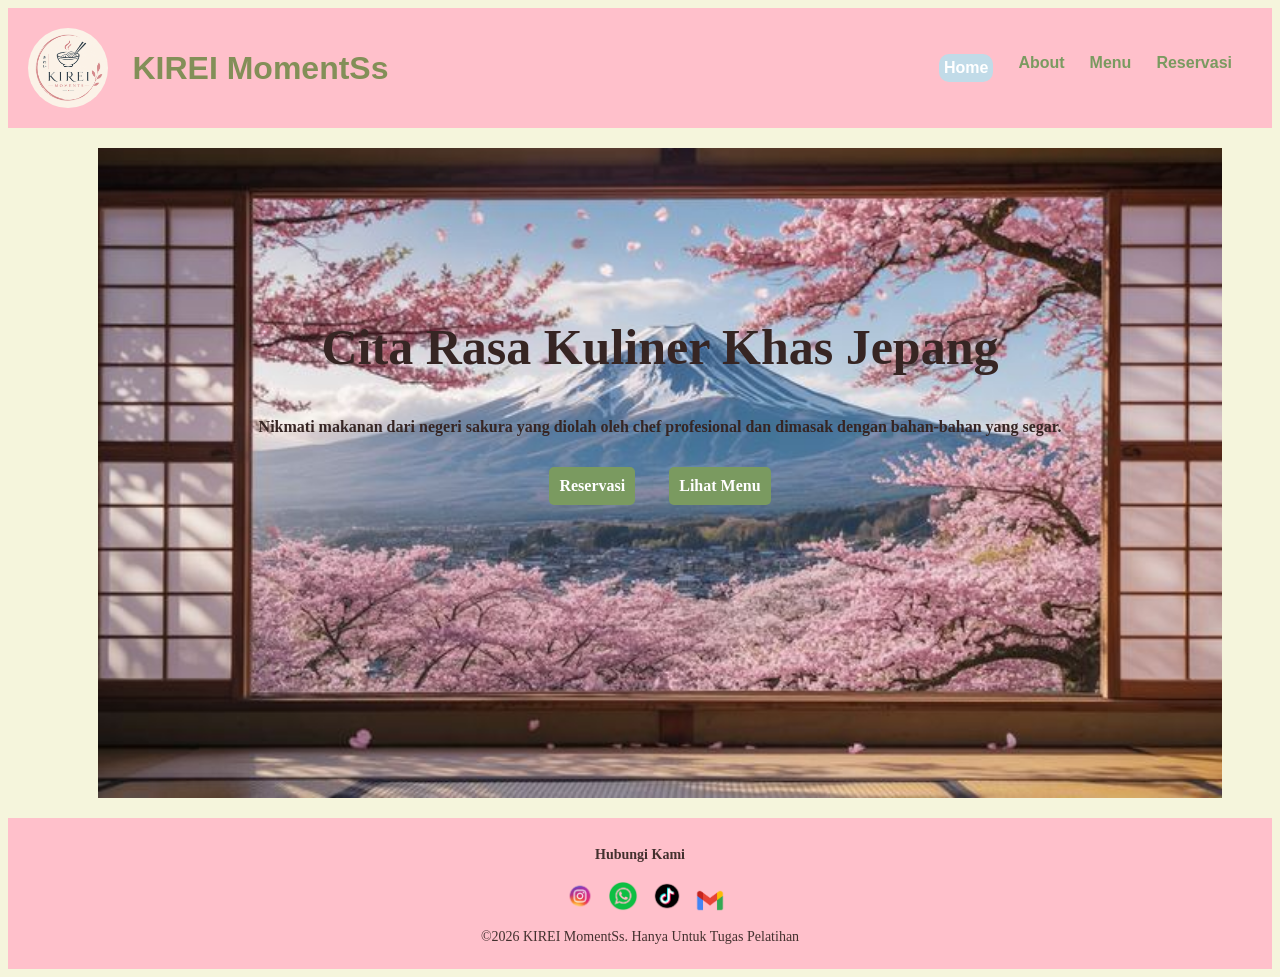
<file: index.html>
<!DOCTYPE html>
<html lang="en">

<head>
    <meta charset="UTF-8">
    <meta name="viewport" content="width=device-width, initial-scale=1.0">
    <title>KIREI MomentSs</title>
    <link rel="stylesheet" href="style.css">
    <link rel="icon" href="Assets/Logo.png">
</head>

<!-- ini body -->
<body>
    <div class="header">
        <header>
            <img src="Assets/Logo.png" alt="Logo KIREI MomentSs" width="80">
            <h1>KIREI MomentSs</h1>
        </header>

        <nav>
            <a href="index.html" class="active">Home</a>
            <a href="about.html">About</a>
            <a href="menu.html">Menu</a>
            <a href="order.html">Reservasi</a>
        </nav>

    </div>

    <!-- ini bagian menu -->
    <menu>
        <section class="utama">
            <h1>Cita Rasa Kuliner Khas Jepang</h1>
            <p>Nikmati makanan dari negeri sakura yang diolah oleh chef profesional dan dimasak dengan bahan-bahan yang segar.</p>
            <a href="order.html" class="tombol">Reservasi</a>
            <a href="menu.html" class="tombol">Lihat Menu</a>
        </section>
        <audio src="Assets/konichiwa sayonara.mp3" autoplay></audio>
    </menu>

    <!-- ini bagian footer -->
    <footer>
        <h4>Hubungi Kami</h4>
        <a href="https://www.instagram.com" target="_blank"><img src="Assets/logo ig.png" alt="Instagram"></a>
        <a href="https://www.whatsapp.com" target="_blank"><img src="Assets/logo whatsapp.png" alt="WhatsApp"></a>
        <a href="https://www.tiktok.com" target="_blank"><img src="Assets/logo tiktok.png" alt="TikTok"></a>
        <a href="mailto:niarputri157@gmail.com" target="_blank"><img src="Assets/logo email.png" alt="Email"></a>

        <p>&copy;2026 KIREI MomentSs. Hanya Untuk Tugas Pelatihan</p>
    </footer>
</body>

</html>
</file>
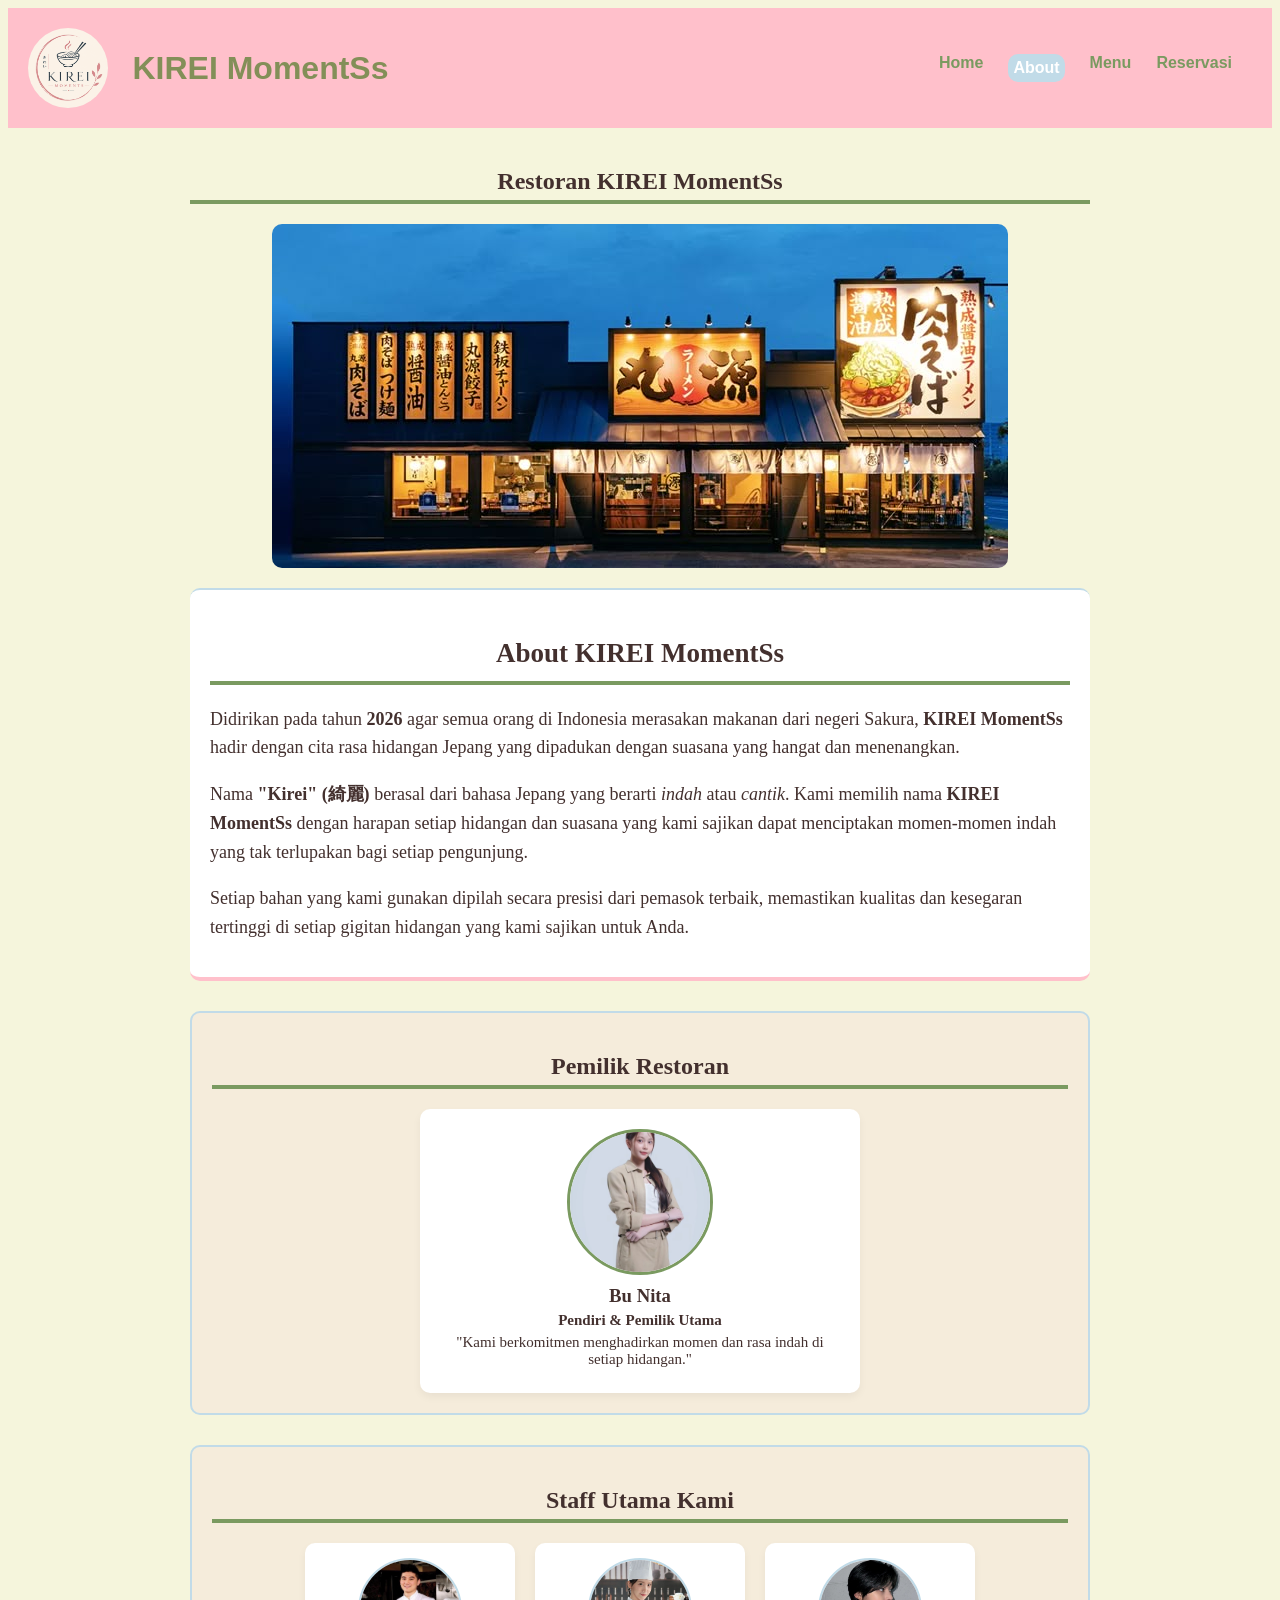
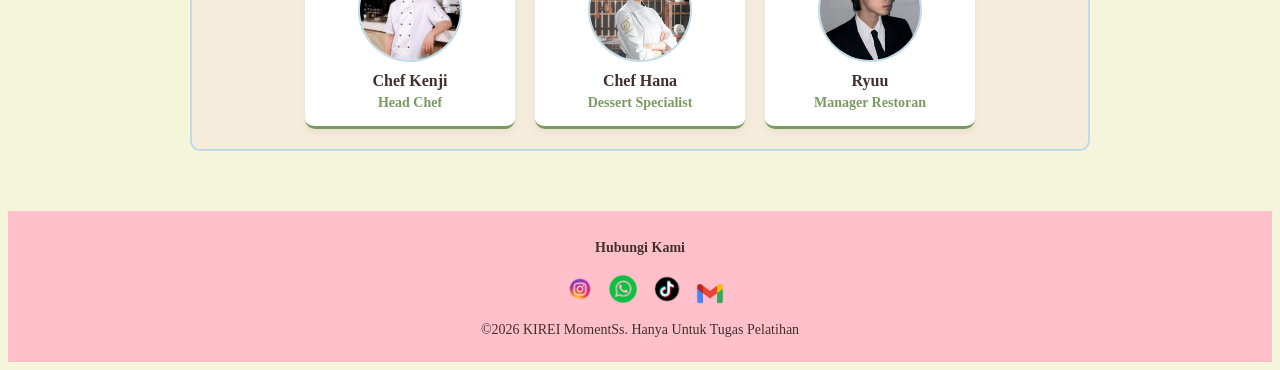
<file: about.html>
<!DOCTYPE html>
<html lang="en">

<head>
    <meta charset="UTF-8">
    <meta name="viewport" content="width=device-width, initial-scale=1.0">
    <title>About Kirei Moments</title>
    <link rel="stylesheet" href="style.css">
    <link rel="icon" href="Assets/Logo.png">
</head>

<!-- ini bagian body -->
<body>
    <div class="header">
        <header>
            <img src="Assets/Logo.png" alt="Logo KIREI MomentSs" width="80">
            <h1>KIREI MomentSs</h1>
        </header>

        <nav>
            <a href="index.html">Home</a>
            <a href="about.html" class="active">About</a>
            <a href="menu.html">Menu</a>
            <a href="order.html">Reservasi</a>
        </nav>
    </div>

    <menu class="about">
        <h2>Restoran KIREI MomentSs</h2>
        <img src="Assets/resto.jpg" alt="KIREI MomentSs">
        
        <!-- INFORMASI RESTORAN -->
        <section class="info">
            <h2>About KIREI MomentSs</h2>
            <p>Didirikan pada tahun <strong>2026</strong> agar semua orang di Indonesia merasakan makanan dari negeri Sakura, <strong>KIREI MomentSs</strong> hadir dengan cita rasa hidangan Jepang yang dipadukan dengan suasana yang hangat dan menenangkan.</p>
            
            <p>Nama <strong>"Kirei" (綺麗)</strong> berasal dari bahasa Jepang yang berarti <em>indah</em> atau <em>cantik</em>. Kami memilih nama <strong>KIREI MomentSs</strong> dengan harapan setiap hidangan dan suasana yang kami sajikan dapat menciptakan momen-momen indah yang tak terlupakan bagi setiap pengunjung.</p>

            <p>Setiap bahan yang kami gunakan dipilah secara presisi dari pemasok terbaik, memastikan kualitas dan kesegaran tertinggi di setiap gigitan hidangan yang kami sajikan untuk Anda.</p>
        </section>

        <!-- BAGIAN PEMILIK RESTO -->
        <section class="pemilik">
            <h2>Pemilik Restoran</h2>
            <div class="pemilik-card">
                <img src="Assets/pemilik.jpeg" alt="Foto Pemilik" width="150">
                <h3>Bu Nita</h3>
                <p><strong>Pendiri & Pemilik Utama</strong></p>
                <p>"Kami berkomitmen menghadirkan momen dan rasa indah di setiap hidangan."</p>
            </div>
        </section>

        <!-- BAGIAN STAFF UTAMA -->
        <section class="staff">
            <h2>Staff Utama Kami</h2>
            <div class="staff-list">
                
                <div class="staff-card">
                    <img src="Assets/chef1.jpeg" alt="Head Chef" width="120">
                    <h3>Chef Kenji</h3>
                    <p>Head Chef</p>
                </div>

                <div class="staff-card">
                    <img src="Assets/chef2.jpeg" alt="Pastry Chef" width="120">
                    <h3>Chef Hana</h3>
                    <p>Dessert Specialist</p>
                </div>

                <div class="staff-card">
                    <img src="Assets/manajer.jpeg" alt="Manager" width="120">
                    <h3>Ryuu</h3>
                    <p>Manager Restoran</p>
                </div>

            </div>
        </section>
    </menu>

    <!-- ini bagian footer -->
    <footer>
        <h4>Hubungi Kami</h4>
        <a href="https://www.instagram.com" target="_blank"><img src="Assets/logo ig.png" alt="Instagram"></a>
        <a href="https://www.whatsapp.com" target="_blank"><img src="Assets/logo whatsapp.png" alt="WhatsApp"></a>
        <a href="https://www.tiktok.com" target="_blank"><img src="Assets/logo tiktok.png" alt="TikTok"></a>
        <a href="mailto:niarputri157@gmail.com" target="_blank"><img src="Assets/logo email.png" alt="Email"></a>

        <p>&copy;2026 KIREI MomentSs. Hanya Untuk Tugas Pelatihan</p>
    </footer>
</body>

</html>
</file>
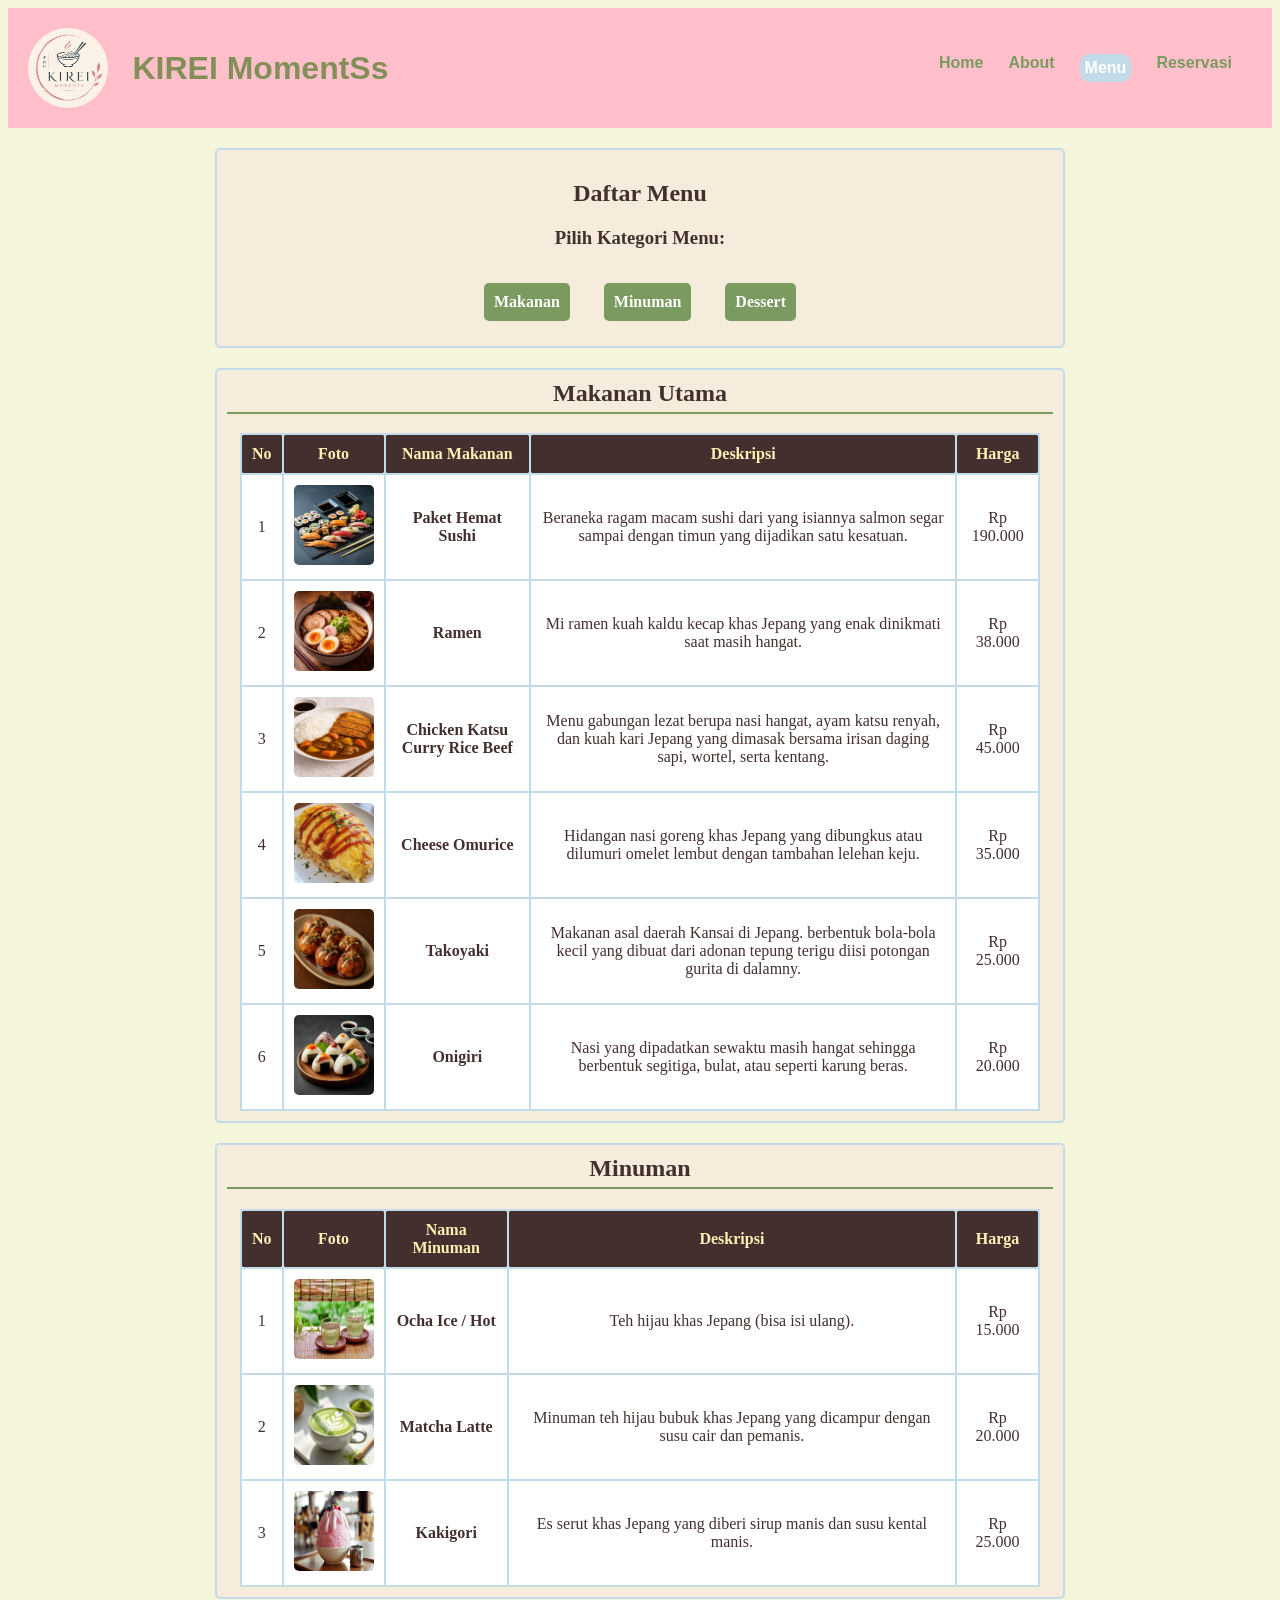
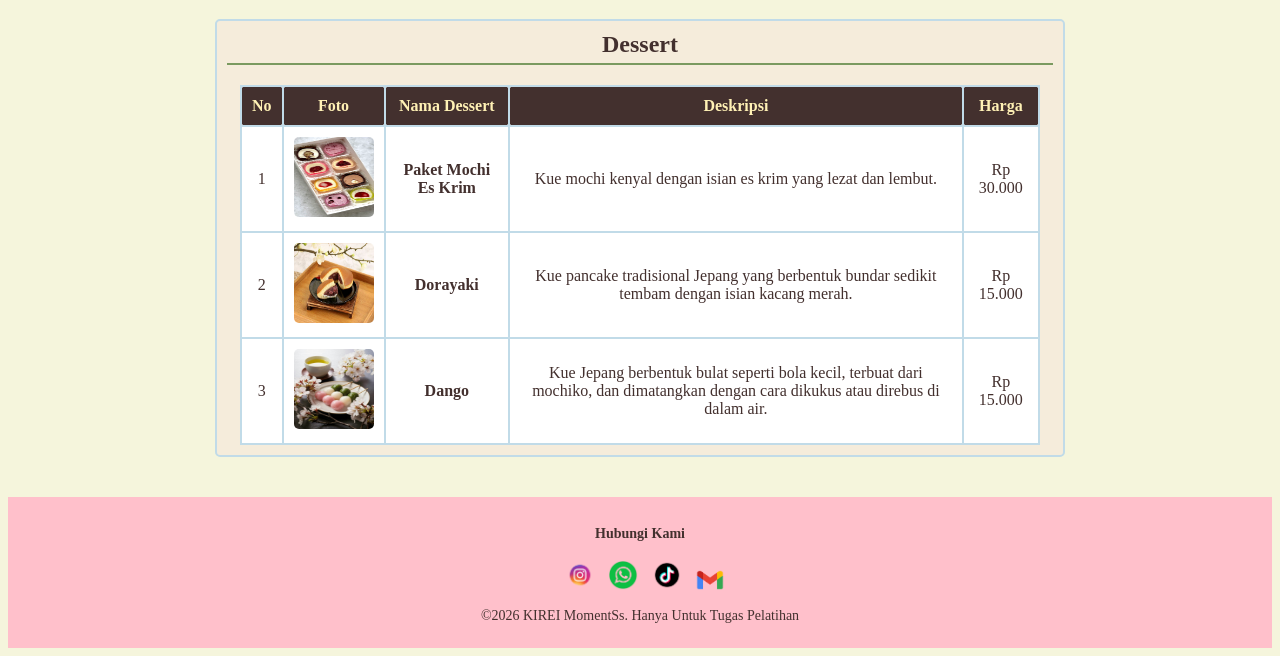
<file: menu.html>
<!DOCTYPE html>
<html lang="en">

<head>
    <meta charset="UTF-8">
    <meta name="viewport" content="width=\, initial-scale=1.0">
    <title>Menu</title>
    <link rel="stylesheet" href="style.css">
    <link rel="icon" href="Assets/Logo.png">
</head>

<body>
    <div class="header">
        <header>
            <img src="Assets/Logo.png" alt="Logo KIREI MomentSs" width="80">
            <h1>KIREI MomentSs</h1>
        </header>
        <nav>
            <a href="index.html">Home</a>
            <a href="about.html">About</a>
            <a href="menu.html" class="active">Menu</a>
            <a href="order.html">Reservasi</a>
        </nav>
    </div>

    <main class="menu">
        <section>
            <h2>Daftar Menu</h2>
            <h3>Pilih Kategori Menu:</h3>
            <a href="#makanan" class="tombol">Makanan</a>
            <a href="#minuman" class="tombol">Minuman</a>
            <a href="#dessert" class="tombol">Dessert</a>
        </section>

        <!--  ini bagian kategori makanan -->
        <section class="kategori">
            <h2 id="makanan">Makanan Utama</h2>
            <table class="tabel">
                <thead>
                    <tr>
                        <th>No</th>
                        <th>Foto</th>
                        <th>Nama Makanan</th>
                        <th>Deskripsi</th>
                        <th>Harga</th>
                    </tr>
                </thead>
                <tbody>
                    <tr>
                        <td>1</td>
                        <td><img src="Assets/paket sushi.jpg" alt="Paket Hemat Sushi"></td>
                        <td><b>Paket Hemat Sushi</b></td>
                        <td>Beraneka ragam macam sushi dari yang isiannya salmon segar sampai dengan timun yang
                            dijadikan satu kesatuan.</td>
                        <td>Rp 190.000</td>
                    </tr>
                    <tr>
                        <td>2</td>
                        <td><img src="Assets/ramen.jpg" alt="Ramen"></td>
                        <td><b>Ramen</b></td>
                        <td>Mi ramen kuah kaldu kecap khas Jepang yang enak dinikmati saat masih hangat.</td>
                        <td>Rp 38.000</td>
                    </tr>
                    <tr>
                        <td>3</td>
                        <td><img src="Assets/curry rice.jpg" alt="Chicken Katsu Curry Rice Beef"></td>
                        <td><b>Chicken Katsu Curry Rice Beef</b></td>
                        <td>Menu gabungan lezat berupa nasi hangat, ayam katsu renyah, dan kuah kari Jepang yang dimasak bersama irisan daging sapi, wortel, serta kentang.</td>
                        <td>Rp 45.000</td>
                    </tr>
                    <tr>
                        <td>4</td>
                        <td><img src="Assets/Cheese Omurice.jpg" alt="Cheese Omurice"></td>
                        <td><b>Cheese Omurice</b></td>
                        <td>Hidangan nasi goreng khas Jepang yang dibungkus atau dilumuri omelet lembut dengan tambahan lelehan keju.</td>
                        <td>Rp 35.000</td>
                    </tr>
                    <tr>
                        <td>5</td>
                        <td><img src="Assets/takoyaki.jpg" alt="Takoyaki"></td>
                        <td><b>Takoyaki</b></td>
                        <td>Makanan asal daerah Kansai di Jepang. berbentuk bola-bola kecil yang dibuat dari adonan tepung terigu diisi potongan gurita di dalamny.</td>
                        <td>Rp 25.000</td>
                    </tr>
                    <tr>
                        <td>6</td>
                        <td><img src="Assets/onigiri.jpg" alt="Onigiri"></td>
                        <td><b>Onigiri</b></td>
                        <td>Nasi yang dipadatkan sewaktu masih hangat sehingga berbentuk segitiga, bulat, atau seperti karung beras.</td>
                        <td>Rp 20.000</td>
                    </tr>
                </tbody>
            </table>
        </section>

        <!-- bagian kategori minuman -->
        <section class="kategori">
            <h2 id="minuman">Minuman</h2>
            <table class="tabel">
                <thead>
                    <tr>
                        <th>No</th>
                        <th>Foto</th>
                        <th>Nama Minuman</th>
                        <th>Deskripsi</th>
                        <th>Harga</th>
                    </tr>
                </thead>
                <tbody>
                    <tr>
                        <td>1</td>
                        <td><img src="Assets/teh ocha.jpg" alt="Ocha Ice / Hot"></td>
                        <td><b>Ocha Ice / Hot</b></td>
                        <td>Teh hijau khas Jepang (bisa isi ulang).</td>
                        <td>Rp 15.000</td>
                    </tr>
                    <tr>
                        <td>2</td>
                        <td><img src="Assets/macha latte.jpg" alt="Matcha Latte"></td>
                        <td><b>Matcha Latte</b></td>
                        <td>Minuman teh hijau bubuk khas Jepang yang dicampur dengan susu cair dan pemanis.</td>
                        <td>Rp 20.000</td>
                    </tr>
                    <tr>
                        <td>3</td>
                        <td><img src="Assets/kakigori.jpg" alt="Kakigori"></td>
                        <td><b>Kakigori</b></td>
                        <td>Es serut khas Jepang yang diberi sirup manis dan susu kental manis.</td>
                        <td>Rp 25.000</td>
                    </tr>
                </tbody>
            </table>
        </section>

        <!-- ini bagian dessert -->
        <section class="kategori">
            <h2 id="dessert">Dessert</h2>
            <table class="tabel">
                <thead>
                    <tr>
                        <th>No</th>
                        <th>Foto</th>
                        <th>Nama Dessert</th>
                        <th>Deskripsi</th>
                        <th>Harga</th>
                    </tr>
                </thead>
                <tbody>
                    <tr>
                        <td>1</td>
                        <td><img src="Assets/mochi eskrim.jpg" alt="Mochi Es Krim"></td>
                        <td><b>Paket Mochi Es Krim</b></td>
                        <td>Kue mochi kenyal dengan isian es krim yang lezat dan lembut.</td>
                        <td>Rp 30.000</td>
                    </tr>
                    <tr>
                        <td>2</td>
                        <td><img src="Assets/dorayaki.jpg" alt="Dorayaki"></td>
                        <td><b>Dorayaki</b></td>
                        <td>Kue pancake tradisional Jepang yang berbentuk bundar sedikit tembam dengan isian kacang merah.</td>
                        <td>Rp 15.000</td>
                    </tr>
                    <tr>
                        <td>3</td>
                        <td><img src="Assets/dango.jpg" alt="Dango"></td>
                        <td><b>Dango</b></td>
                        <td>Kue Jepang berbentuk bulat seperti bola kecil, terbuat dari mochiko, dan dimatangkan dengan cara dikukus atau direbus di dalam air.</td>
                        <td>Rp 15.000</td>
                    </tr>
                </tbody>
            </table>
        </section>
    </main>

    <footer>
        <h4>Hubungi Kami</h4>
        <a href="https://www.instagram.com" target="_blank"><img src="Assets/logo ig.png" alt="Instagram"></a>
        <a href="https://www.whatsapp.com" target="_blank"><img src="Assets/logo whatsapp.png" alt="WhatsApp"></a>
        <a href="https://www.tiktok.com" target="_blank"><img src="Assets/logo tiktok.png" alt="TikTok"></a>
        <a href="mailto:niarputri157@gmail.com" target="_blank"><img src="Assets/logo email.png" alt="Email"></a>

        <p>&copy;2026 KIREI MomentSs. Hanya Untuk Tugas Pelatihan</p>
    </footer>
</body>
</html>
</file>
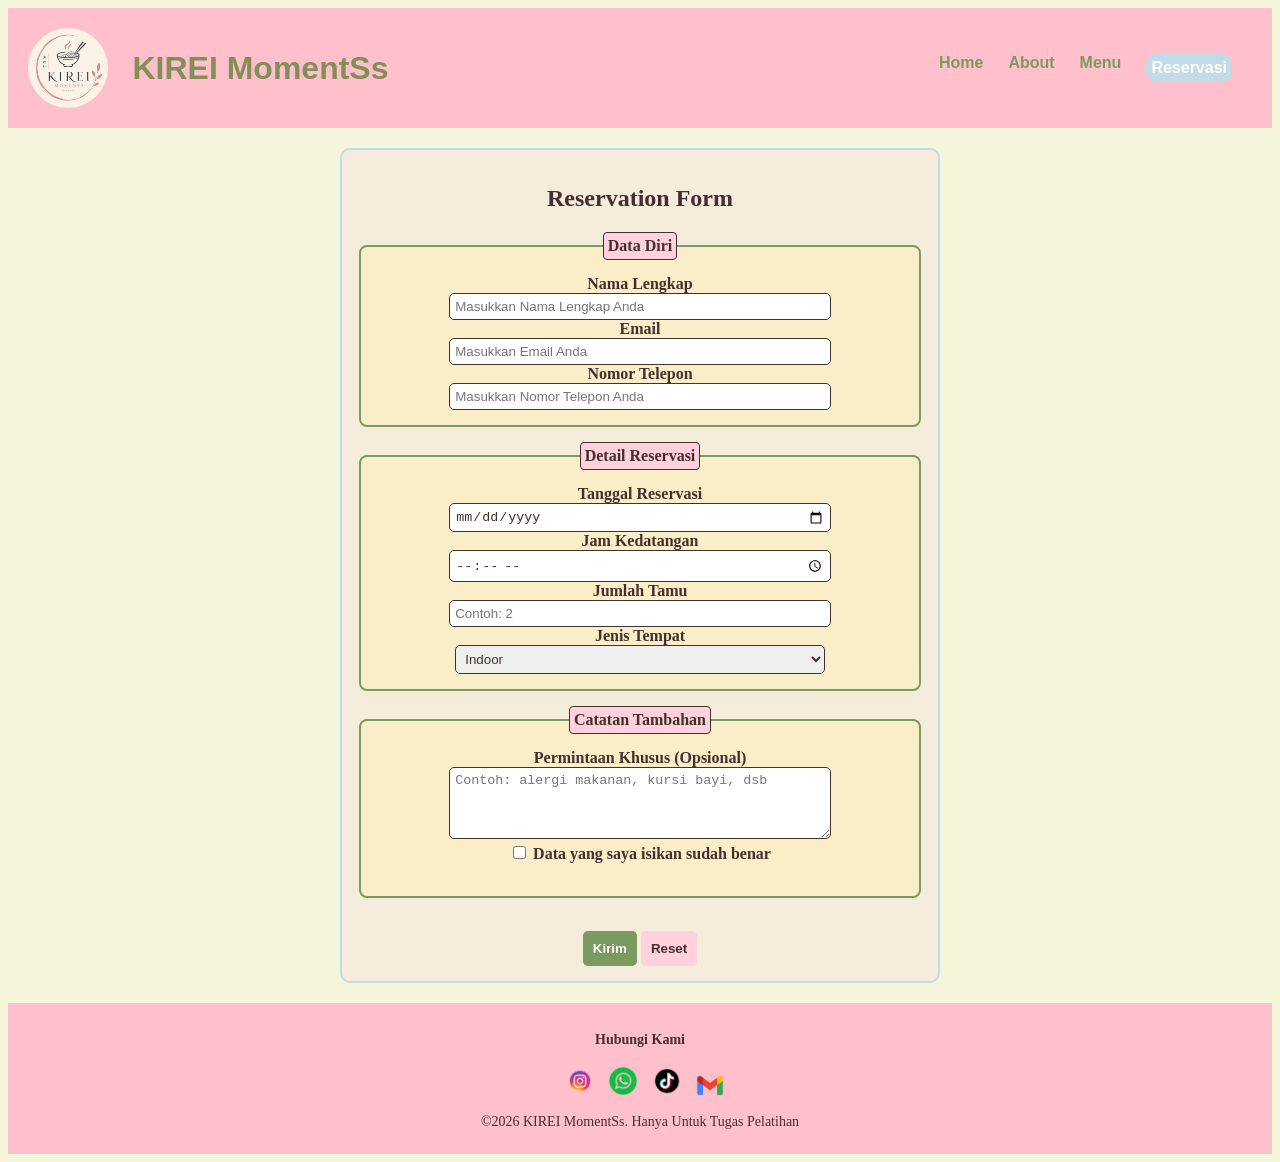
<file: order.html>
<!DOCTYPE html>
<html lang="en">

<head>
    <meta charset="UTF-8">
    <meta name="viewport" content="width=device-width, initial-scale=1.0">
    <title>Reservasi</title>
    <link rel="stylesheet" href="style.css">
    <link rel="icon" href="Assets/Logo.png">
</head>

<body>
    <div class="header">
        <header>
            <img src="Assets/Logo.png" alt="Logo KIREI MomentSs" width="80">
            <h1>KIREI MomentSs</h1>
        </header>
    
        <nav>
            <a href="index.html">Home</a>
            <a href="about.html">About</a>
            <a href="menu.html">Menu</a>
            <a href="order.html" class="active">Reservasi</a>
        </nav>

    </div>

    <main>
        <section class="order">
            <form action="#" method="post">
                <h2>Reservation Form</h2>
                <fieldset>
                    <legend>Data Diri</legend>
                    <label for="nama">Nama Lengkap</label><br>
                    <input type="text" name="nama" id="nama" placeholder="Masukkan Nama Lengkap Anda" required><br>
                    <label for="email">Email</label><br>
                    <input type="email" name="email" id="email" placeholder="Masukkan Email Anda" required><br>
                    <label for="telepon">Nomor Telepon</label><br>
                    <input type="number" name="telepon" id="telepon" placeholder="Masukkan Nomor Telepon Anda"
                        required>
                </fieldset>

                <fieldset>
                    <legend>Detail Reservasi</legend>
                    <label for="tanggal">Tanggal Reservasi</label><br>
                    <input type="date" name="tanggal" id="tanggal" required><br>
                    <label for="jam">Jam Kedatangan</label><br>
                    <input type="time" name="jam" id="jam" required><br>
                    <label for="jumlah">Jumlah Tamu</label><br>
                    <input type="number" name="jumlah" id="jumlah" placeholder="Contoh: 2" required><br>
                    <label for="tempat">Jenis Tempat</label><br>
                    <select name="tempat" id="tempat">
                        <option value="indoor">Indoor</option>
                        <option value="outdoor">Outdoor</option>
                    </select>
                </fieldset>

                <fieldset>
                    <legend>Catatan Tambahan</legend>
                    <label for="catatan">Permintaan Khusus (Opsional)</label><br>
                    <textarea name="catatan" id="catatan" rows="4" cols="50"
                        placeholder="Contoh: alergi makanan, kursi bayi, dsb"></textarea><br>
                    <input type="checkbox" name="cek" id="cek">
                    <label for="cek">Data yang saya isikan sudah benar</label><br><br>
                </fieldset><br>

                <input type="submit" value="Kirim" onclick="alert('Reservasi Berhasil')">
                <input type="reset" value="Reset" onclick="alert('Reservasi Akan Di Riset')">
            </form>
        </section>
    </main>

    <footer>
        <h4>Hubungi Kami</h4>
        <a href="https://www.instagram.com" target="_blank"><img src="Assets/logo ig.png" alt="Instagram"></a>
        <a href="https://www.whatsapp.com" target="_blank"><img src="Assets/logo whatsapp.png" alt="WhatsApp"></a>
        <a href="https://www.tiktok.com" target="_blank"><img src="Assets/logo tiktok.png" alt="TikTok"></a>
        <a href="mailto:niarputri157@gmail.com" target="_blank"><img src="Assets/logo email.png" alt="Email"></a>

        <p>&copy;2026 KIREI MomentSs. Hanya Untuk Tugas Pelatihan</p>
    </footer>
</body>

</html>
</file>
<file: style.css>
/* ini bagian home */
.header {
    color: #838f58; /* semua tulisan nya akan otomatis hijau gtu di bagian header aja */
    font-family: 'Gill Sans', 'Gill Sans MT', Calibri, 'Trebuchet MS', sans-serif;
    display: flex;
    justify-content: space-between;
    align-items: center;
    background-color: pink;
    padding: 20px;
    position: sticky;
    top: 0;
    z-index: 1000;

    h1 {
        display: inline;
        vertical-align: middle;
    }

    nav {
        padding: 20px;
        display: flex;
        /* justify-content: center; */
        gap: 25px;
    }

    nav a {
        text-decoration: none;
        font-weight: bold;
        color: #7A9A60;
    }

    img {
        border-radius: 50px;
        vertical-align: middle;
        margin-right: 20px;
    }
}

nav a:hover, nav a.active {
    background-color: #C1DBE8;
    color: white;
    border: 5px solid #C1DBE8;
    border-radius: 10px;
}

.utama {
    background-image: url(Assets/gn.fuji.jpg);
    background-size: cover;
    height: 50vh;
    padding: 100px;
    margin: 20px 50px;
    align-items: center;
    text-align: center;
    font-weight: bold;
    color: #362523;
    
    h1 {
        margin-top: 70px;
        font-size: 50px;
    }
}

body {
    background-color: beige;
    color: #43302e;
}

/* ini bagian about */
.about {
    padding: 20px;
    max-width: 900px;
    margin: auto;

    img {
        display: block;
        margin: 0 auto 20px auto;
        border-radius: 10px;
        max-width: 100%;
        height: auto;
    }

    section.info {
        background-color: white;
        padding: 20px;
        border-radius: 10px;
        font-size: 18px;
        border-bottom: 4px solid pink;
        border-top: 2px solid #C1DBE8;
        margin-bottom: 30px;
        line-height: 1.6;

        p {
            margin-bottom: 15px;
            text-indent: 0; /* Rapih tanpa tab manual */
        }
    }

    h2 {
        border-bottom: 4px solid #7A9A60;
        text-align: center;
        margin-bottom: 20px;
        padding-bottom: 5px;
    }
}

/* ini bagian Pemilik */
.pemilik {
    background-color: rgba(245, 235, 220, 0.9);
    border: 2px solid #C1DBE8;
    border-radius: 10px;
    padding: 20px;
    text-align: center;
    margin-bottom: 30px;
}

.pemilik-card {
    background-color: white;
    padding: 20px;
    border-radius: 10px;
    display: inline-block;
    max-width: 400px;
    box-shadow: 0 4px 8px rgba(0,0,0,0.05);

    img {
        width: 140px;
        height: 140px;
        border-radius: 50%; /* Membuat foto pemilik jadi bulat */
        object-fit: cover;
        border: 3px solid #7A9A60;
        margin-bottom: 10px;
    }

    h3 {
        margin: 5px 0;
        color: #43302E;
    }

    p {
        margin: 5px 0;
        font-size: 15px;
    }
}

/* ini bagian Staff Utama */
.staff {
    background-color: rgba(245, 235, 220, 0.9);
    border: 2px solid #C1DBE8;
    border-radius: 10px;
    padding: 20px;
    text-align: center;
    margin-bottom: 40px;
}

.staff-list {
    display: flex;
    justify-content: center;
    gap: 20px;
    flex-wrap: wrap; /* Supaya tetap rapi di layar HP */
    margin-top: 15px;
}

.staff-card {
    background-color: white;
    padding: 15px;
    border-radius: 10px;
    width: 180px;
    text-align: center;
    box-shadow: 0 4px 8px rgba(0,0,0,0.05);
    border-bottom: 3px solid #7A9A60;

    img {
        width: 100px;
        height: 100px;
        border-radius: 50%; /* Membuat foto staff jadi bulat */
        object-fit: cover;
        margin-bottom: 10px;
        border: 2px solid #C1DBE8;
    }

    h3 {
        font-size: 16px;
        margin: 5px 0;
        color: #43302E;
    }

    p {
        font-size: 14px;
        color: #7A9A60;
        font-weight: bold;
        margin: 0;
    }
}

/* ini bagian reservasi */
.order {
    padding: 20px;
    max-width: 600px;
    margin: auto;
    text-align: center;
}

form {
    background-color: rgba(245, 235, 220, 0.88);
    padding: 15px;
    border-radius: 10px;
    border: 2px solid #C1DBE8;
}

fieldset {
    border: 2px solid #7A9A60;
    border-radius: 8px;
    padding: 15px;
    margin-bottom: 15px;
    background-color: rgba(255, 241, 181, 0.5);
}

legend {
    font-weight: bold;
    color: #43302E;
    background-color: #FFD1DC;
    padding: 4px;
    border-radius: 4px;
    border: 1px solid #43302E;
}

label {
    font-weight: bold;
    color: #43302E;
    text-align: center;
}

input[type="text"], input[type="email"],
input[type="date"], input[type="time"],
input[type="number"], select, textarea {
    width: 70%;
    padding: 5px;
    border: 1px solid #43302E;
    border-radius: 5px;
    color: #43302E;
}

input[type="submit"] {
    background-color: #7A9A60;
    color: #FFFFFF;
    padding: 10px;
    border: none;
    border-radius: 5px;
    font-weight: bold;
}

input[type="submit"]:hover {
    background-color: #5c7548;
}

input[type="reset"] {
    background-color: #FFD1DC;
    color: #43302E;
    padding: 10px;
    border: none;
    border-radius: 5px;
    font-weight: bold;
}

input[type="reset"]:hover {
    background-color: #eab4c2;
}

/* ini bagian menu */
.menu {
    padding: 20px;
    margin: auto;
    max-width: 850px;

    section {
        background-color: rgba(245, 235, 220, 0.9);
        border: 2px solid #C1DBE8;
        padding: 10px;
        border-radius: 5px;
        text-align: center;
        margin-bottom: 20px;
    }

    img {
        width: 80px;
        height: 80px;
        border-radius: 5px;
    }
}

.tombol {
    background-color: #7A9A60;
    color: #FFFFFF;
    padding: 10px;
    text-decoration: none;
    font-weight: bold;
    border-radius: 5px;
    margin: 15px;
    display: inline-block;
}

.tombol:hover {
    background-color: #FFD1DC;
    color: #43302E;
}

.kategori {
    background-color: rgba(245, 235, 220, 0.88);
    padding: 20px;
    border-radius: 5px;
    border: 2px solid #C1DBE8;
    margin-bottom: 20px;

    h2 {
        border-bottom: 2px solid #7A9A60;
        padding-bottom: 5px;
        margin-top: 0;
    }
}

.tabel {
    width: 800px;
    border-collapse: collapse;
    background-color: #FFFFFF;
    margin: auto;

    th {
        background-color: #43302E;
        color: #FFF1B5;
    }
    
    th, td {
        padding: 10px;
        border: 2px solid #C1DBE8;
        border-radius: 5px;
    }
}

.tabel tr:hover {
    background-color: #FFD1DC;
}

/* ini bagian footer */
footer {
    background-color: pink;
    color: #43302e;
    text-align: center;
    padding: 10px;
    font-size: 14px;

    img {
        width: 30px;
        margin-left: 10px;
    }
}
</file>
